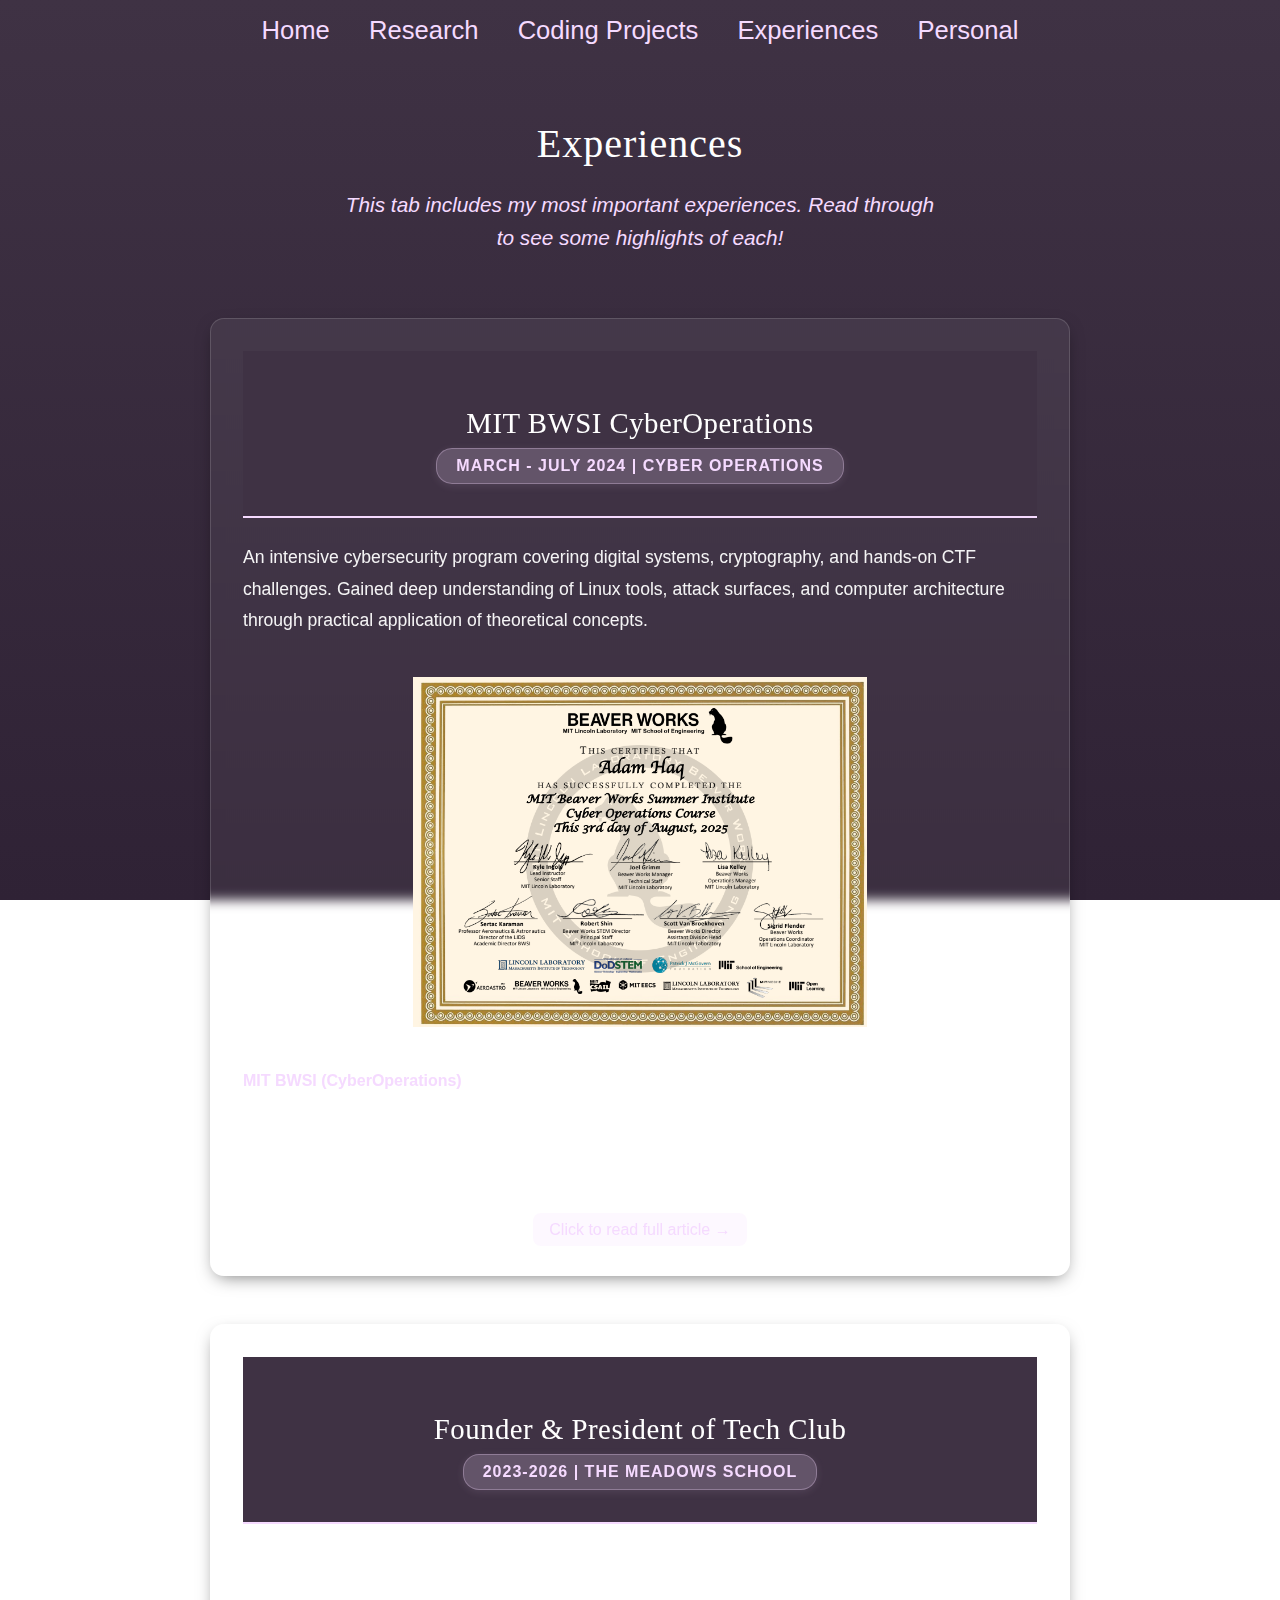
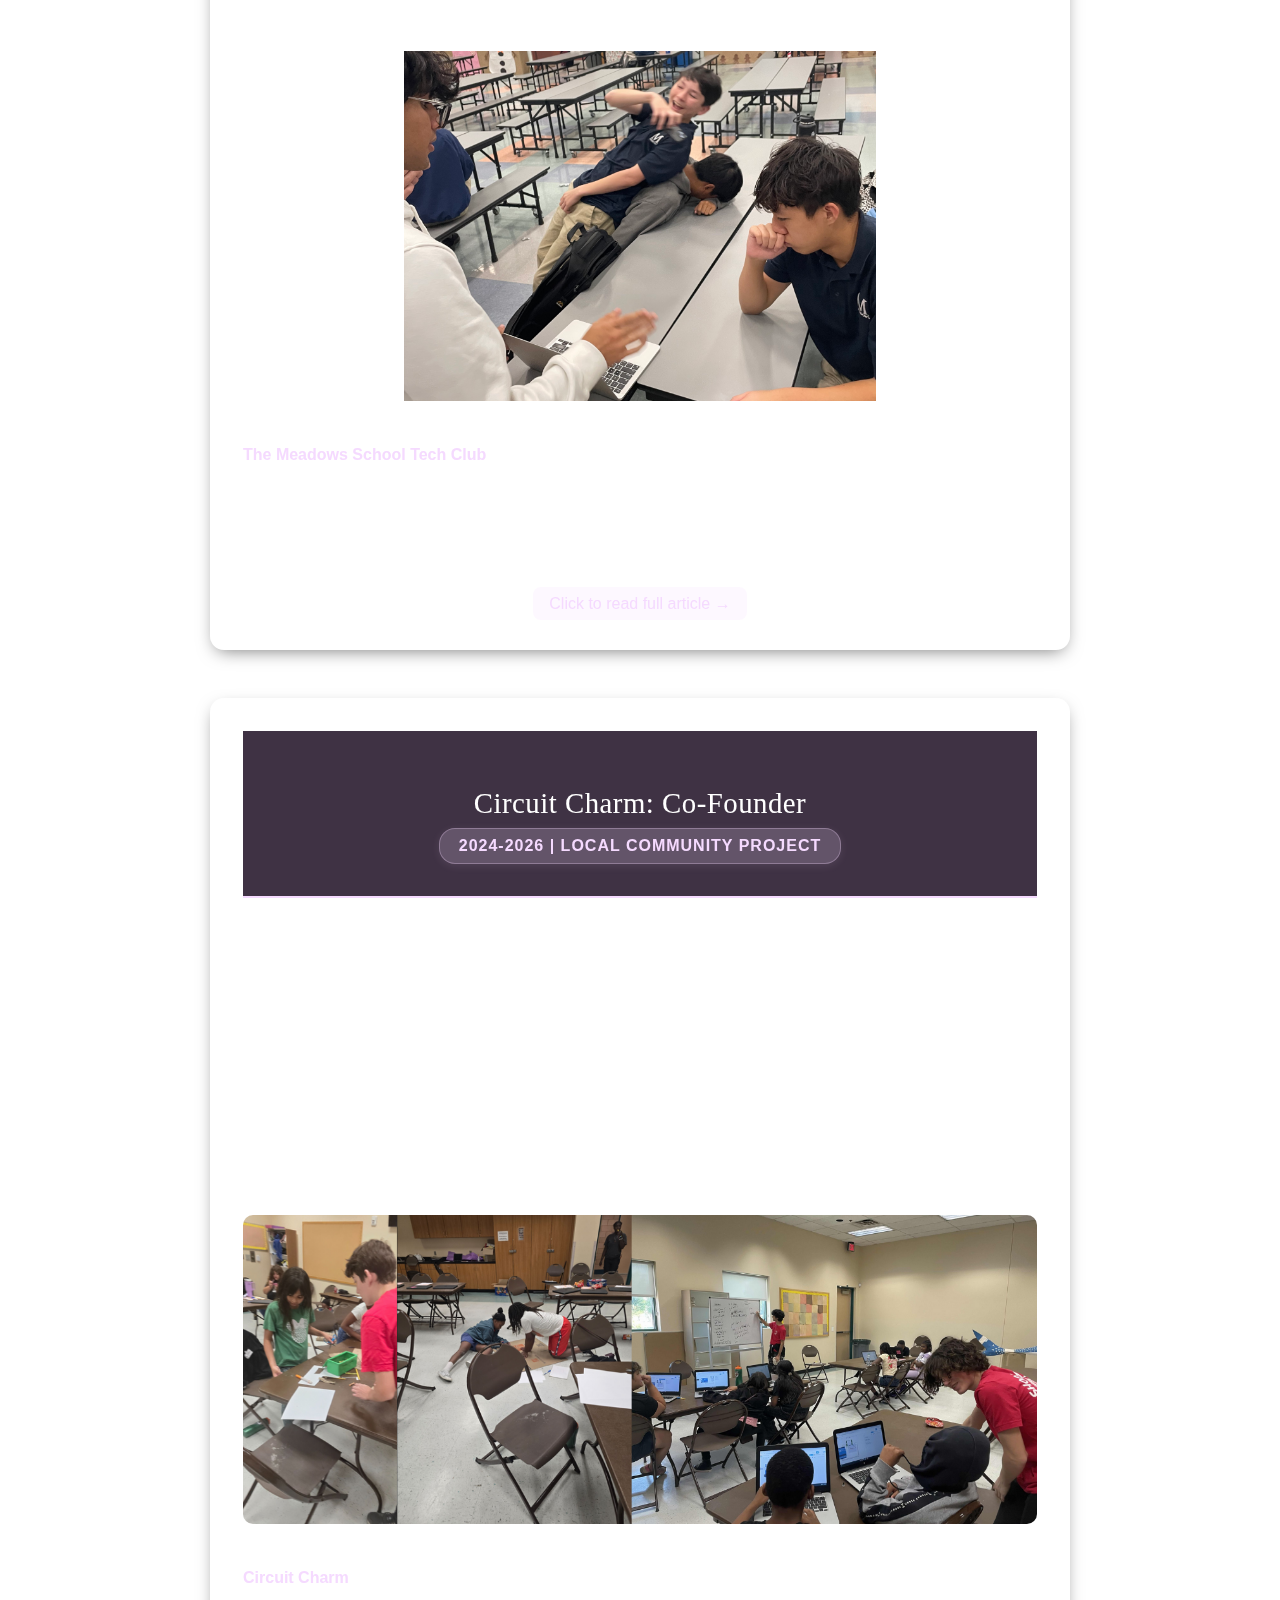
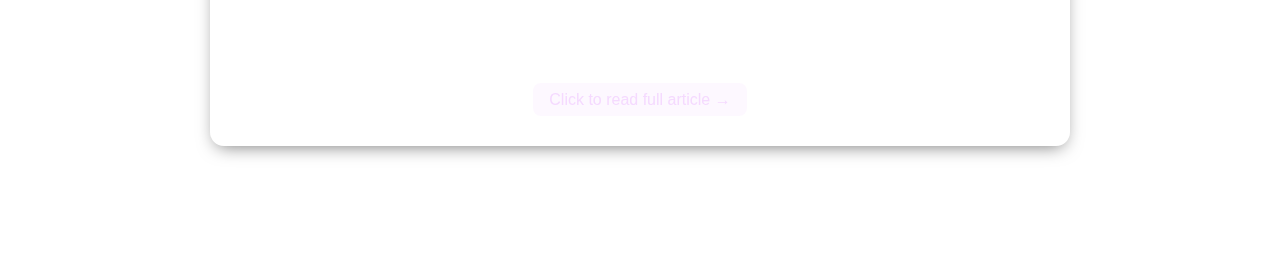
<file: programs.html>
<!DOCTYPE html>
<html lang="en">
<head>
    <meta charset="UTF-8">
    <meta name="viewport" content="width=device-width, initial-scale=1.0">
    <title>Experiences</title>
    <link href="https://fonts.googleapis.com/css2?family=Jersey+10&display=swap" rel="stylesheet">
    <link rel="stylesheet" href="style2.css">
    <style>
        /* Navigation styling to match other pages */
        nav {
            padding: 1rem;
            font-size: clamp(1.4rem, 2vw, 30px);
            text-align: center;
        }
        
        nav a {
            color: #F5DAFF;
            text-decoration: none;
            margin: 0 1rem;
            transition: color 0.3s ease;
            cursor: pointer;
        }
        
        nav a:hover {
            color: #fff;
        }

        /* Container styling to match other pages */
        .container {
            max-width: 900px;
            margin: 0 auto;
            padding: 2rem 1rem 4rem;
            color: white;
        }
        
        .container h1 {
            font-size: 2.5rem;
            margin-bottom: 1rem;
            text-align: center;
            color: white;
            font-family: 'Georgia', 'Times New Roman', serif;
            font-weight: 300;
            letter-spacing: 1px;
        }
        
        .subtitle {
            font-size: 1.3rem;
            color: #F5DAFF;
            font-style: italic;
            text-align: center;
            margin-bottom: 4rem;
            max-width: 600px;
            margin-left: auto;
            margin-right: auto;
            margin-bottom: 4rem;
            line-height: 1.6;
        }

        /* Article styling with dark theme */
        .article {
            margin-bottom: 4rem;
            padding: 2rem;
            background: rgba(255,255,255,0.06);
            backdrop-filter: blur(6px);
            border: 1px solid rgba(255,255,255,0.15);
            border-radius: 14px;
            box-shadow: 0 6px 18px -6px rgba(0,0,0,0.55);
            transition: transform 0.3s ease, border-color 0.3s ease;
        }
        
        .article:hover {
            transform: translateY(-2px);
            border-color: rgba(245, 218, 255, 0.3);
        }
        
        .article-header {
            border-bottom: 2px solid #F5DAFF;
            margin-bottom: 1.5rem;
            padding-bottom: 1rem;
        }
        
        .article-title {
            font-size: 1.8rem;
            font-weight: bold;
            margin-bottom: 0.5rem;
            color: white;
            font-family: 'Georgia', 'Times New Roman', serif;
            font-weight: 400;
            letter-spacing: 0.5px;
        }
        
        .article-meta {
            display: flex;
            flex-direction: column;
            align-items: center;
            gap: 0.8rem;
            font-size: 0.9rem;
            color: rgba(245, 218, 255, 0.8);
            margin-bottom: 1rem;
            text-align: center;
        }
        
        .article-category {
            background: rgba(245, 218, 255, 0.2);
            color: #F5DAFF;
            padding: 0.5rem 1.2rem;
            border-radius: 16px;
            font-size: 1rem;
            font-weight: 600;
            border: 1px solid rgba(245, 218, 255, 0.3);
            text-transform: uppercase;
            letter-spacing: 1px;
            box-shadow: 0 2px 8px rgba(245, 218, 255, 0.1);
        }
        
        .article-lead {
            font-size: 1.1rem;
            font-weight: 400;
            line-height: 1.8;
            color: rgba(255, 255, 255, 0.95);
            margin-bottom: 1.5rem;
            font-style: normal;
        }
        
        .article-content {
            line-height: 1.7;
            color: white;
        }
        
        .article-content p {
            margin-bottom: 1rem;
        }
        
        .article-content strong {
            color: #F5DAFF;
        }
        
        .highlight {
            background: rgba(245, 218, 255, 0.2);
            color: #F5DAFF;
            padding: 2px 6px;
            border-radius: 4px;
            font-weight: 500;
        }
        
        .quote {
            background: rgba(245, 218, 255, 0.05);
            border-left: 4px solid #F5DAFF;
            padding: 1rem 1.2rem;
            margin: 1.5rem 0;
            font-style: italic;
            border-radius: 0 8px 8px 0;
            color: rgba(255, 255, 255, 0.95);
            line-height: 1.6;
        }
        
        /* Image styling */
        .article-images {
            display: grid;
            grid-template-columns: repeat(auto-fit, minmax(280px, 1fr));
            gap: 1rem;
            margin: 1.5rem 0;
        }
        
        .article-images img {
            width: 100%;
            height: auto; /* natural height based on aspect ratio */
            max-height: 300px; /* limit maximum height for very tall images */
            object-fit: contain; /* show the whole image */
            border-radius: 10px;
            cursor: pointer;
            transition: transform 0.3s ease, box-shadow 0.3s ease;
            box-shadow: 0 4px 14px -4px rgba(0,0,0,0.6);
        }
        
        .article-images img:hover {
            transform: scale(1.03);
            box-shadow: 0 8px 25px -8px rgba(0,0,0,0.7);
        }
        
        /* Bottom Image Gallery */
        .image-gallery {
            margin-top: 4rem;
            padding: 2rem;
            background: rgba(255,255,255,0.04);
            border-radius: 14px;
            border: 1px solid rgba(255,255,255,0.1);
        }
        
        .gallery-title {
            text-align: center;
            font-size: 2rem;
            margin-bottom: 2rem;
            color: white;
            font-family: 'Georgia', 'Times New Roman', serif;
            font-weight: 300;
            letter-spacing: 1px;
        }
        
        .gallery-grid {
            display: grid;
            grid-template-columns: repeat(auto-fit, minmax(250px, 1fr));
            gap: 1.5rem;
        }
        
        .gallery-grid img {
            width: 100%;
            height: auto; /* natural height based on aspect ratio */
            max-height: 300px; /* limit maximum height for very tall images */
            object-fit: contain; /* show the whole image */
            border-radius: 10px;
            cursor: pointer;
            transition: transform 0.3s ease, box-shadow 0.3s ease;
            box-shadow: 0 4px 14px -4px rgba(0,0,0,0.6);
        }
        
        .gallery-grid img:hover {
            transform: scale(1.05);
            box-shadow: 0 8px 25px -8px rgba(0,0,0,0.7);
        }
        
        /* Modal styles */
        .modal {
            display: none;
            position: fixed;
            z-index: 1000;
            left: 0;
            top: 0;
            width: 100%;
            height: 100%;
            background-color: rgba(0,0,0,0.9);
            backdrop-filter: blur(4px);
        }
        
        .modal-content {
            margin: auto;
            display: block;
            max-width: 90%;
            max-height: 90%;
            margin-top: 5%;
            border-radius: 8px;
            box-shadow: 0 8px 32px rgba(0,0,0,0.8);
        }
        
        .close {
            position: absolute;
            top: 15px;
            right: 35px;
            color: #f1f1f1;
            font-size: 40px;
            font-weight: bold;
            cursor: pointer;
            transition: color 0.3s ease;
        }
        
        .close:hover {
            color: #F5DAFF;
        }

        /* Custom styling for article-like appearance with collapsible functionality */
        .article-lead {
            font-size: 1.1rem;
            font-weight: 400;
            line-height: 1.8;
            color: rgba(255, 255, 255, 0.95);
            margin-bottom: 2rem;
            font-style: normal;
            background: rgba(245, 218, 255, 0.03);
            padding: 1.5rem;
            border-radius: 8px;
            border-left: 4px solid rgba(245, 218, 255, 0.3);
        }
        
        .article-lead p {
            margin-bottom: 1rem;
        }
        
        .article-lead p:last-child {
            margin-bottom: 0;
        }
        
        /* Article Card Styling */
        .article-card {
            margin-bottom: 3rem;
            padding: 2rem;
            background: rgba(255,255,255,0.06);
            backdrop-filter: blur(6px);
            border: 1px solid rgba(255,255,255,0.15);
            border-radius: 14px;
            box-shadow: 0 6px 18px -6px rgba(0,0,0,0.55);
            transition: transform 0.3s ease, border-color 0.3s ease, box-shadow 0.3s ease;
            cursor: pointer;
            text-decoration: none;
            color: inherit;
            display: block;
        }
        
        .article-card:hover {
            transform: translateY(-4px);
            border-color: rgba(245, 218, 255, 0.4);
            box-shadow: 0 12px 35px -10px rgba(0,0,0,0.7);
            text-decoration: none;
        }
        
        .article-card:visited {
            color: inherit;
        }
        
        .article-card.non-clickable {
            cursor: default;
            opacity: 0.8;
        }
        
        .article-card.non-clickable:hover {
            transform: none;
            border-color: rgba(255,255,255,0.15);
            box-shadow: 0 6px 18px -6px rgba(0,0,0,0.55);
        }
        
        .article-preview {
            font-size: 1.1rem;
            font-weight: 400;
            line-height: 1.8;
            color: rgba(255, 255, 255, 0.95);
            margin-bottom: 1.5rem;
            font-style: normal;
        }
        
        .article-preview-image {
            display: flex;
            justify-content: center;
            margin: 1.5rem 0;
        }
        
        .article-preview-image img {
            max-width: 600px;
            height: auto;
            max-height: 350px;
            object-fit: contain;
            border-radius: 10px;
            box-shadow: none !important; /* Override any other box-shadow styles */
            cursor: default; /* Remove pointer cursor for preview images */
        }
        
        /* Specific styling for Circuit Charm image to make it larger */
        .circuit-charm-preview img {
            max-width: 800px !important;
            max-height: 500px !important;
        }
        
        .article-summary {
            line-height: 1.7;
            color: white;
        }
        
        .article-summary p {
            margin-bottom: 1rem;
        }
        
        .article-summary strong {
            color: #F5DAFF;
        }
        
        .read-more {
            text-align: center;
            margin-top: 1.5rem;
            font-style: italic;
        }
        
        .read-more .highlight {
            padding: 0.5rem 1rem;
            border-radius: 8px;
            font-style: normal;
            transition: all 0.3s ease;
        }
        
        .highlight {
            background: rgba(245, 218, 255, 0.2);
            color: #F5DAFF;
            padding: 2px 6px;
            border-radius: 4px;
            font-weight: 500;
        }

        /* Mobile responsiveness */
        @media (max-width: 768px) {
            .nav-container {
                flex-direction: column;
                gap: 1rem;
            }
            
            .nav-links {
                gap: 1rem;
            }
            
            .article {
                padding: 1.5rem;
                margin-bottom: 2rem;
            }
            
            .article-title {
                font-size: 1.5rem;
            }
            
            .article-meta {
                flex-direction: column;
                gap: 0.5rem;
            }
            
            .article-images {
                grid-template-columns: 1fr;
            }
        }
    </style>
</head>
<body>
    <nav>
        <a href="index.html">Home</a>
        <a href="Thermoelectric Cooler.html">Research</a>
        <a href="HSProjects.html">Coding Projects</a>
        <a href="programs.html">Experiences</a>
        <a href="personal.html">Personal</a>
    </nav>

    <div class="container">
        <h1>Experiences</h1>
        <p class="subtitle">This tab includes my most important experiences. Read through to see some highlights of each!</p>

        <div class="projects-wrapper">
            <!-- Program 1 - MIT BWSI -->
            <a href="articles/bwsi-cyberoperations.html" class="article-card">
                <header class="article-header">
                    <h2 class="article-title">MIT BWSI CyberOperations</h2>
                    <div class="article-meta">
                        <span class="article-category">March - July 2024 | Cyber Operations</span>
                    </div>
                </header>
                
                <p class="article-preview">
                    An intensive cybersecurity program covering digital systems, cryptography, and hands-on CTF challenges. Gained deep understanding of Linux tools, attack surfaces, and computer architecture through practical application of theoretical concepts.
                </p>
                
                <!-- Preview Image -->
                <div class="article-preview-image">
                    <img src="images/articleImages/BWSI/BWSICert.png" alt="BWSI Certificate Preview">
                </div>
                
                <div class="article-summary">
                    <p><strong>MIT BWSI (CyberOperations)</strong> - Online Program featuring both self-paced prerequisites and intensive live sessions</p>
                    
                    <p>Completed comprehensive training in digital systems, networking, assembly programming, and cryptography. Applied theoretical knowledge through practical CTF challenges and attack simulations.</p>
                    
                    <div class="read-more">
                        <span class="highlight">Click to read full article →</span>
                    </div>
                </div>
            </a>

            <!-- Program 2 - Tech Club -->
            <a href="articles/tech-club.html" class="article-card">
                <header class="article-header">
                    <h2 class="article-title">Founder & President of Tech Club</h2>
                    <div class="article-meta">
                        <span class="article-category">2023-2026 | The Meadows School</span>
                    </div>
                </header>
                
                <p class="article-preview">
                    Founded and led Tech Club at The Meadows School as a collaborative space for engineering, coding, and tech-interested students to share project work and learn together.
                </p>

                <!-- Preview Image -->
                <div class="article-preview-image"> 
                    <img src="images/articleImages/TechClub/clubmeet2.JPG" alt="BWSI Certificate Preview">
                </div>
                
                <div class="article-summary">
                    <p><strong>The Meadows School Tech Club</strong> - Student-founded organization promoting technical collaboration and learning</p>
                    
                    <p>Successfully established club structure, organized weekly workshops, coordinated collaborative project sessions, and hosted showcases.</p>
                    
                    <div class="read-more">
                        <span class="highlight">Click to read full article →</span>
                    </div>
                </div>
            </a>

            <!-- Program 3 - Circuit Charm -->
            <a href="articles/circuit-charm.html" class="article-card">
                <header class="article-header">
                    <h2 class="article-title">Circuit Charm: Co-Founder</h2>
                    <div class="article-meta">
                        <span class="article-category">2024-2026 | Local Community Project</span>
                    </div>
                </header>
                
                <p class="article-preview">
                    Circuit Charm was funded through the Dragon Kim Foundation, a program that supports community initiatives. Through the competitive selection process, Dylan (a friend of mine) and I were selected to receive up to $5000 in funding to launch including leadership
                    training (marketing, financing, and leadership skills). 
                    <br><br>
                    Circuit Charm provides workshops to local community centers over the summer to teach kids "life skills through circuits". We reached 100+ kids in our first summer alone and were able to change their minds
                    about STEM and learning!
                </p>
                
                <!-- Preview Image -->
                <div class="article-preview-image circuit-charm-preview">
                    <img src="images/articleImages/CircuitCharm/collage.png" alt="Circuit Charm Preview">
                </div>
                
                <div class="article-summary">
                    <p><strong>Circuit Charm</strong> - Community initiative focused on teaching life skills through electronics.</p>
                    
                    <p>Through hands-on workshops, we empower youth to explore technology, fostering creativity and problem-solving skills.</p>
                    
                    <div class="read-more">
                        <span class="highlight">Click to read full article →</span>
                    </div>
                </div>
            </a>
        </div>
    </div>

    <!-- Image Modal -->
    <div id="imageModal" class="modal">
        <span class="close" onclick="closeModal()">&times;</span>
        <img class="modal-content" id="modalImage">
    </div>

    <script>
        function openModal(img) {
            const modal = document.getElementById('imageModal');
            const modalImg = document.getElementById('modalImage');
            modal.style.display = 'block';
            modalImg.src = img.src;
        }

        function closeModal() {
            document.getElementById('imageModal').style.display = 'none';
        }

        window.onclick = function(event) {
            const modal = document.getElementById('imageModal');
            if (event.target == modal) {
                modal.style.display = 'none';
            }
        }
    </script>
</body>
</html>
</file>
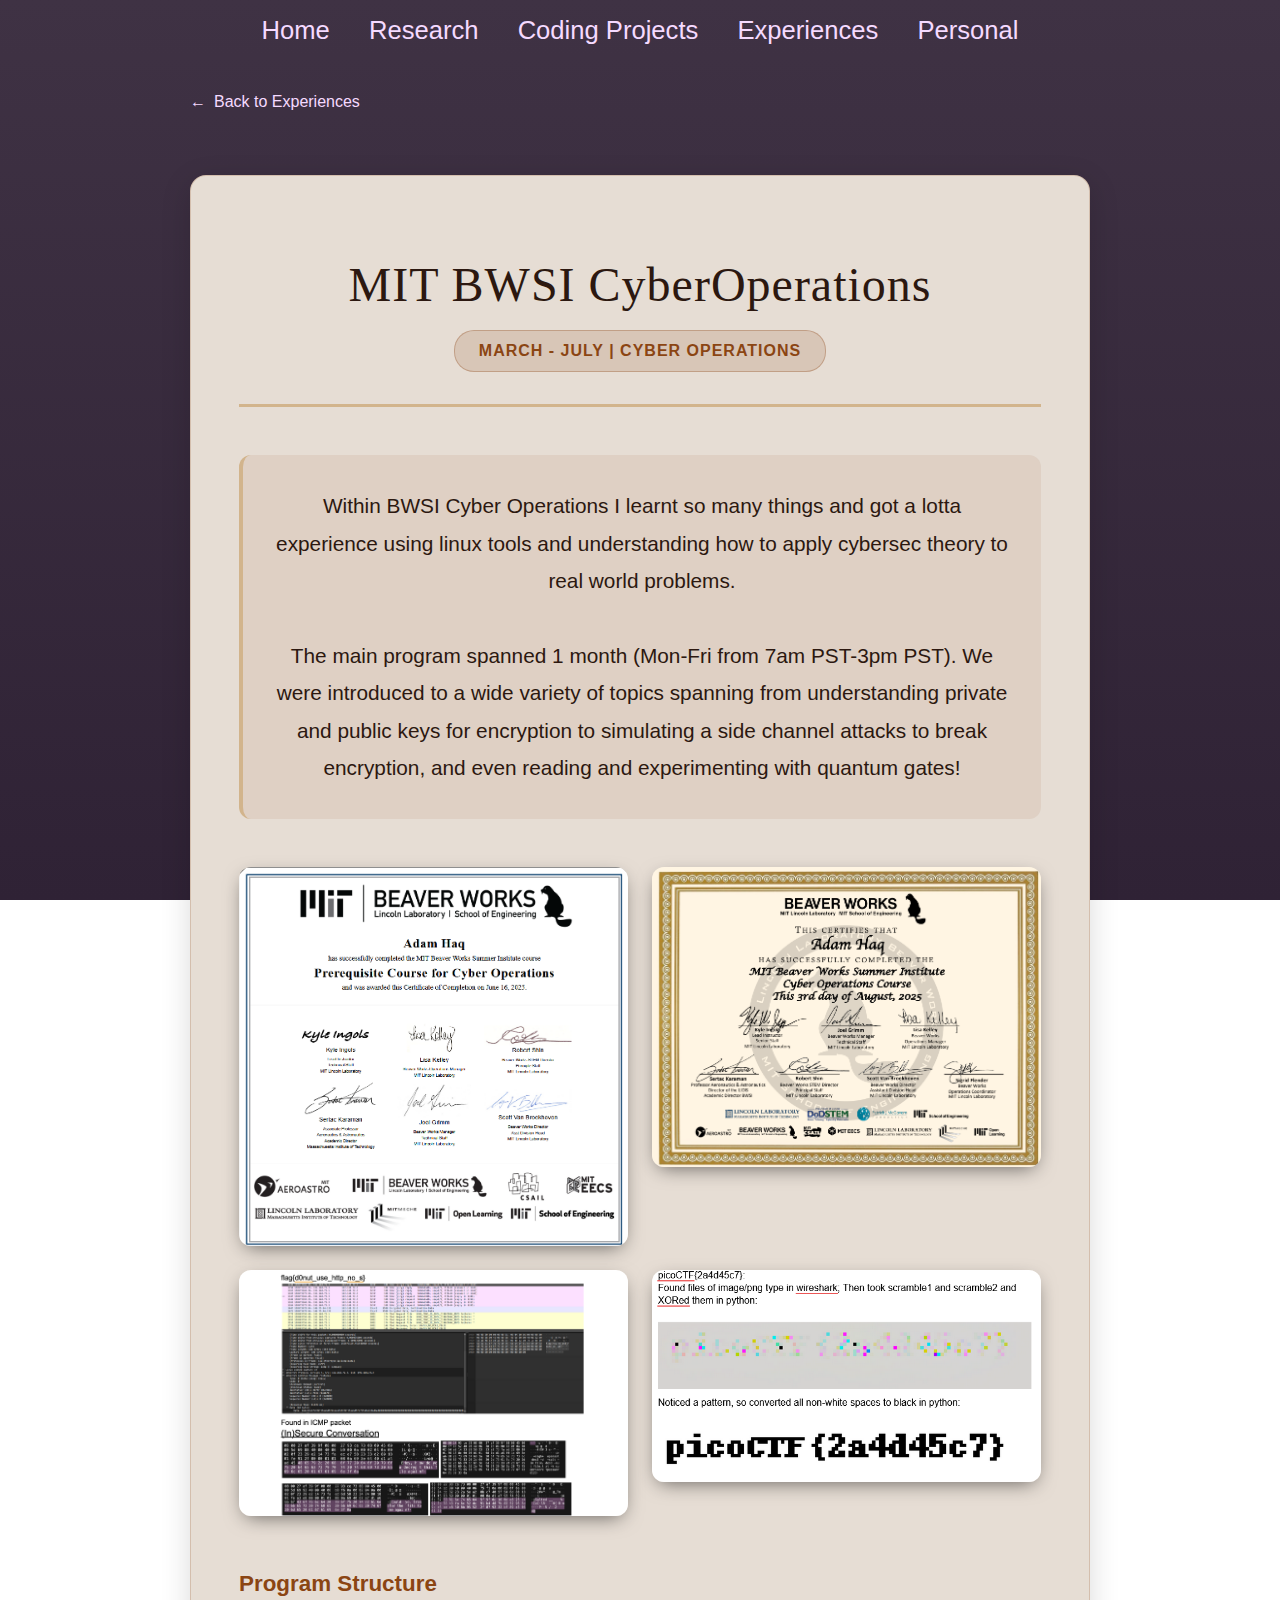
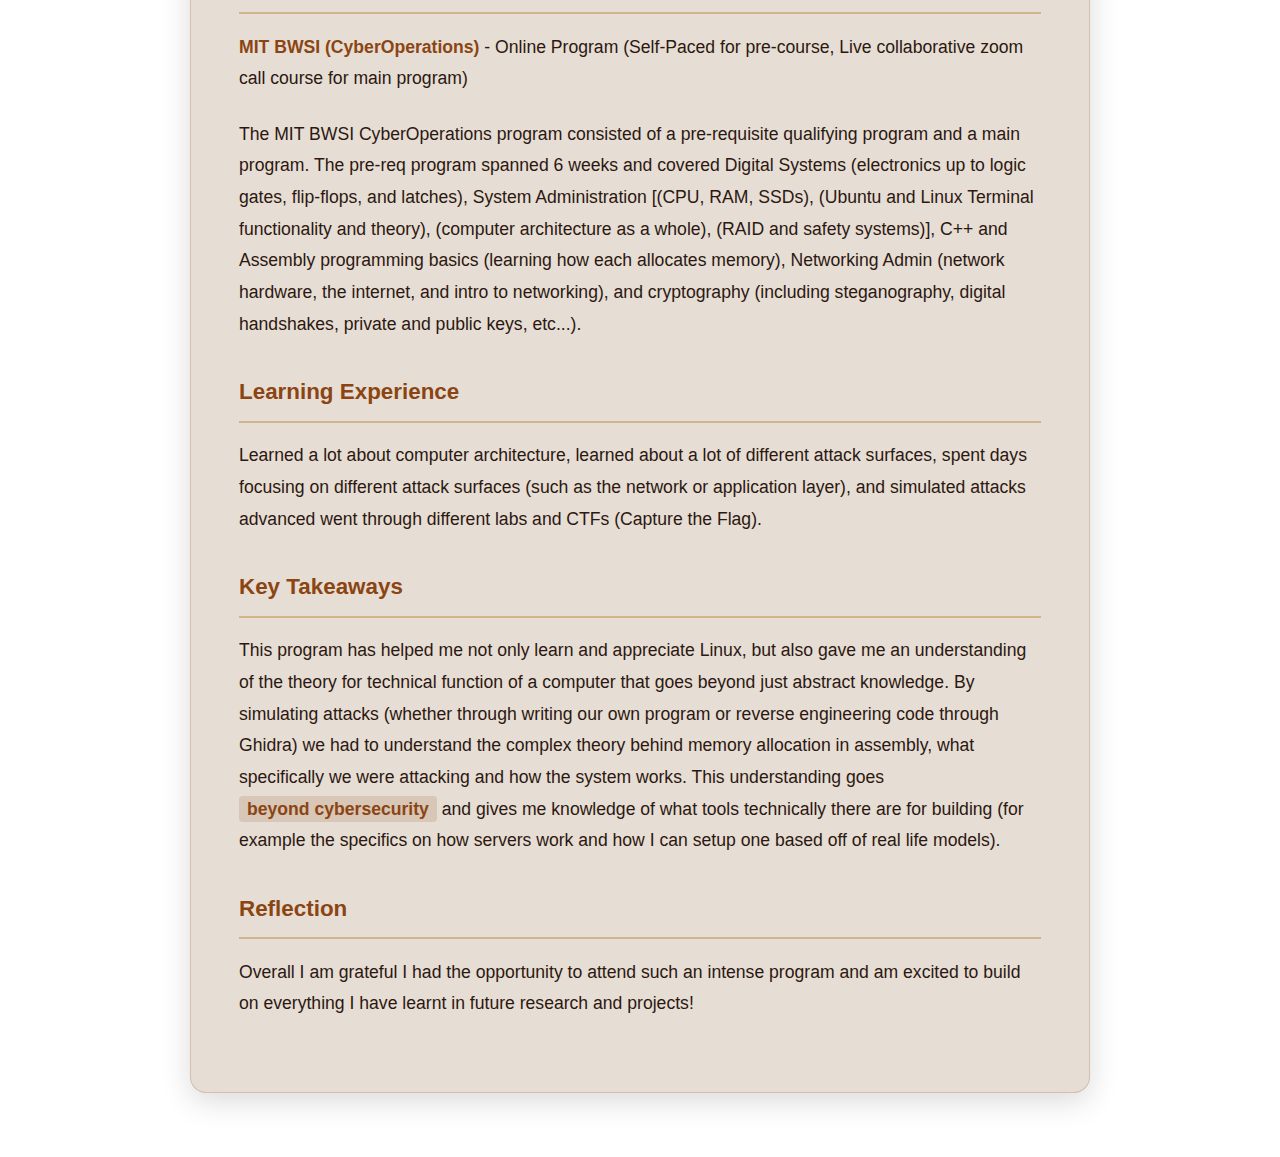
<file: articles/bwsi-cyberoperations.html>
<!DOCTYPE html>
<html lang="en">
<head>
    <meta charset="UTF-8">
    <meta name="viewport" content="width=device-width, initial-scale=1.0">
    <title>MIT BWSI CyberOperations - Adam's Portfolio</title>
    <link href="https://fonts.googleapis.com/css2?family=Jersey+10&display=swap" rel="stylesheet">
    <!-- <link rel="stylesheet" href="../style2.css"> -->
    <style>
        /* Base styles for this page */
        html, body {
            margin: 0;
            padding: 0;
            height: 100%;
            background: linear-gradient(to bottom, #3F3244 0%, #2F2235 100%);
            background-attachment: fixed;
            background-size: cover;
            color: white;
            font-family: sans-serif;
        }

        /* Navigation styling to match other pages */
        nav {
            padding: 1rem;
            font-size: clamp(1.4rem, 2vw, 30px);
            text-align: center;
        }
        
        nav a {
            color: #F5DAFF;
            text-decoration: none;
            margin: 0 1rem;
            transition: color 0.3s ease;
            cursor: pointer;
        }
        
        nav a:hover {
            color: #fff;
        }

        /* Back button styling */
        .back-button {
            display: inline-flex;
            align-items: center;
            margin-bottom: 2rem;
            color: #F5DAFF;
            text-decoration: none;
            font-size: 1rem;
            transition: color 0.3s ease;
        }

        .back-button:hover {
            color: #fff;
        }

        .back-button::before {
            content: "← ";
            margin-right: 0.5rem;
        }

        /* Article container */
        .article-container {
            max-width: 900px;
            margin: 0 auto;
            padding: 2rem 1rem 4rem;
            color: white;
        }

        /* Content wrapper with beige background from title down */
        .content-wrapper {
            background: #E6DDD4; /* darker beige */
            padding: 3rem;
            border-radius: 16px;
            box-shadow: 0 8px 30px rgba(0,0,0,0.15);
            margin-top: 2rem;
            border: 1px solid rgba(139, 69, 19, 0.2);
        }

        /* Article header */
        .article-header {
            text-align: center;
            margin-bottom: 3rem;
            padding-bottom: 2rem;
            border-bottom: 3px solid #D2B48C;
        }

        .article-title {
            font-size: 3rem;
            font-weight: 300;
            margin-bottom: 1rem;
            color: #2C1810; /* dark brown for title */
            font-family: 'Georgia', 'Times New Roman', serif;
            letter-spacing: 1px;
            line-height: 1.2;
        }

        .article-meta {
            display: flex;
            justify-content: center;
            gap: 1rem;
            margin-bottom: 0;
        }

        .article-category {
            background: rgba(139, 69, 19, 0.15);
            color: #8B4513;
            padding: 0.7rem 1.5rem;
            border-radius: 20px;
            font-size: 1rem;
            font-weight: 600;
            border: 1px solid rgba(139, 69, 19, 0.3);
            text-transform: uppercase;
            letter-spacing: 1px;
        }

        /* Article content */
        .article-content {
            line-height: 1.8;
            color: #2C1810; /* dark brown text */
            font-size: 1.1rem;
            background: transparent; /* remove redundant background */
            padding: 0; /* remove redundant padding */
            border-radius: 0;
            box-shadow: none;
            margin-top: 2rem;
            border: none;
        }

        .article-content p {
            margin-bottom: 1.5rem;
        }

        .article-content h2 {
            color: #8B4513;
            font-size: 1.4rem;
            margin-top: 2rem;
            margin-bottom: 1rem;
            font-weight: 600;
            border-bottom: 2px solid #D2B48C;
            padding-bottom: 0.5rem;
        }

        .article-content h2:first-child {
            margin-top: 0;
        }

        .article-content strong {
            color: #8B4513;
        }

        .highlight {
            background: rgba(139, 69, 19, 0.15);
            color: #8B4513;
            padding: 3px 8px;
            border-radius: 4px;
            font-weight: 600;
        }

        /* Article lead paragraph */
        .article-lead {
            font-size: 1.3rem;
            font-weight: 400;
            line-height: 1.8;
            color: #2C1810; /* dark brown to match content */
            margin-bottom: 3rem;
            text-align: center;
            max-width: 800px;
            margin-left: auto;
            margin-right: auto;
            margin-bottom: 3rem;
            padding: 2rem;
            background: rgba(139, 69, 19, 0.08);
            border-radius: 12px;
            border-left: 4px solid #D2B48C;
        }

        /* Images */
        .article-images {
            display: grid;
            grid-template-columns: repeat(auto-fit, minmax(280px, 1fr));
            gap: 1.5rem;
            margin: 3rem 0;
        }

        .article-images img {
            width: 100%;
            height: auto;
            max-height: 400px;
            object-fit: contain;
            border-radius: 12px;
            cursor: pointer;
            transition: transform 0.3s ease, box-shadow 0.3s ease;
            box-shadow: 0 6px 20px -6px rgba(0,0,0,0.6);
        }

        .article-images img:hover {
            transform: scale(1.02);
            box-shadow: 0 10px 30px -10px rgba(0,0,0,0.8);
        }

        /* Modal styles */
        .modal {
            display: none;
            position: fixed;
            z-index: 1000;
            left: 0;
            top: 0;
            width: 100%;
            height: 100%;
            background-color: rgba(0,0,0,0.9);
            backdrop-filter: blur(4px);
        }

        .modal-content {
            margin: auto;
            display: block;
            max-width: 90%;
            max-height: 90%;
            margin-top: 5%;
            border-radius: 8px;
            box-shadow: 0 8px 32px rgba(0,0,0,0.8);
        }

        .close {
            position: absolute;
            top: 15px;
            right: 35px;
            color: #f1f1f1;
            font-size: 40px;
            font-weight: bold;
            cursor: pointer;
            transition: color 0.3s ease;
        }

        .close:hover {
            color: #F5DAFF;
        }

        /* Responsive design */
        @media (max-width: 768px) {
            .article-title {
                font-size: 2.2rem;
            }

            .article-lead {
                font-size: 1.1rem;
            }

            .article-meta {
                flex-direction: column;
                align-items: center;
            }

            .article-images {
                grid-template-columns: 1fr;
            }
        }
    </style>
</head>
<body>
    <nav>
        <a href="../index.html">Home</a>
        <a href="../Thermoelectric Cooler.html">Research</a>
        <a href="../HSProjects.html">Coding Projects</a>
        <a href="../programs.html">Experiences</a>
        <a href="../personal.html">Personal</a>
    </nav>

    <div class="article-container">
        <a href="../programs.html" class="back-button">Back to Experiences</a>
        
        <div class="content-wrapper">
            <header class="article-header">
                <h1 class="article-title">MIT BWSI CyberOperations</h1>
                <div class="article-meta">
                    <span class="article-category">March - July | Cyber Operations</span>
                </div>
            </header>

                <p class="article-lead">
                    Within BWSI Cyber Operations I learnt so many things and got a lotta experience using linux tools and understanding how to apply cybersec theory to real world problems. 
                    <br>
                    <br>The main program spanned 1 month (Mon-Fri from 7am PST-3pm PST). We were introduced to a wide variety of topics spanning from understanding private and public keys for encryption to simulating a side channel attacks to break encryption, and even reading and experimenting with quantum gates!
            </p>

            <div class="article-images">
                <img src="../images/articleImages/BWSI/PreReq.png" alt="BWSI Prerequisites Certificate" onclick="openModal(this)">
                <img src="../images/articleImages/BWSI/BWSICert.png" alt="BWSI Main Program Certificate" onclick="openModal(this)">
                <img src="../images/articleImages/BWSI/flagExamples.png" alt="CTF Flag Examples" onclick="openModal(this)">
                <img src="../images/articleImages/BWSI/picoFlag.png" alt="PicoCTF Flag Example" onclick="openModal(this)">
            </div>

        <div class="article-content">
            <h2>Program Structure</h2>
            <p><strong>MIT BWSI (CyberOperations)</strong> - Online Program (Self-Paced for pre-course, Live collaborative zoom call course for main program)</p>
            
            <p>
                The MIT BWSI CyberOperations program consisted of a pre-requisite qualifying program and a main program. The pre-req program spanned 6 weeks and covered Digital Systems (electronics up to logic gates, flip-flops, and latches), System Administration [(CPU, RAM, SSDs), (Ubuntu and Linux Terminal functionality and theory), (computer architecture as a whole), (RAID and safety systems)], C++ and Assembly programming basics (learning how each allocates memory), Networking Admin (network hardware, the internet, and intro to networking), and cryptography (including steganography, digital handshakes, private and public keys, etc...).
            </p>

            <h2>Learning Experience</h2>
            <p>
                Learned a lot about computer architecture, learned about a lot of different attack surfaces, spent days focusing on different attack surfaces (such as the network or application layer), and simulated attacks advanced went through different labs and CTFs (Capture the Flag).
            </p>
            
            <h2>Key Takeaways</h2>
            <p>
                This program has helped me not only learn and appreciate Linux, but also gave me an understanding of the theory for technical function of a computer that goes beyond just abstract knowledge. By simulating attacks (whether through writing our own program or reverse engineering code through Ghidra) we had to understand the complex theory behind memory allocation in assembly, what specifically we were attacking and how the system works. This understanding goes 
                <br><span class="highlight">beyond cybersecurity</span> and gives me knowledge of what tools technically there are for building (for example the specifics on how servers work and how I can setup one based off of real life models).
            </p>
            
            <h2>Reflection</h2>
            <p>
               Overall I am grateful I had the opportunity to attend such an intense program and am excited to build on everything I have learnt in future research and projects!
            </p>
        </div>
        </div> <!-- closing content-wrapper -->
    </div>

    <!-- Image Modal -->
    <div id="imageModal" class="modal">
        <span class="close" onclick="closeModal()">&times;</span>
        <img class="modal-content" id="modalImage">
    </div>

    <script>
        function openModal(img) {
            const modal = document.getElementById('imageModal');
            const modalImg = document.getElementById('modalImage');
            modal.style.display = 'block';
            modalImg.src = img.src;
        }

        function closeModal() {
            document.getElementById('imageModal').style.display = 'none';
        }

        window.onclick = function(event) {
            const modal = document.getElementById('imageModal');
            if (event.target == modal) {
                modal.style.display = 'none';
            }
        }
    </script>
</body>
</html>
</file>
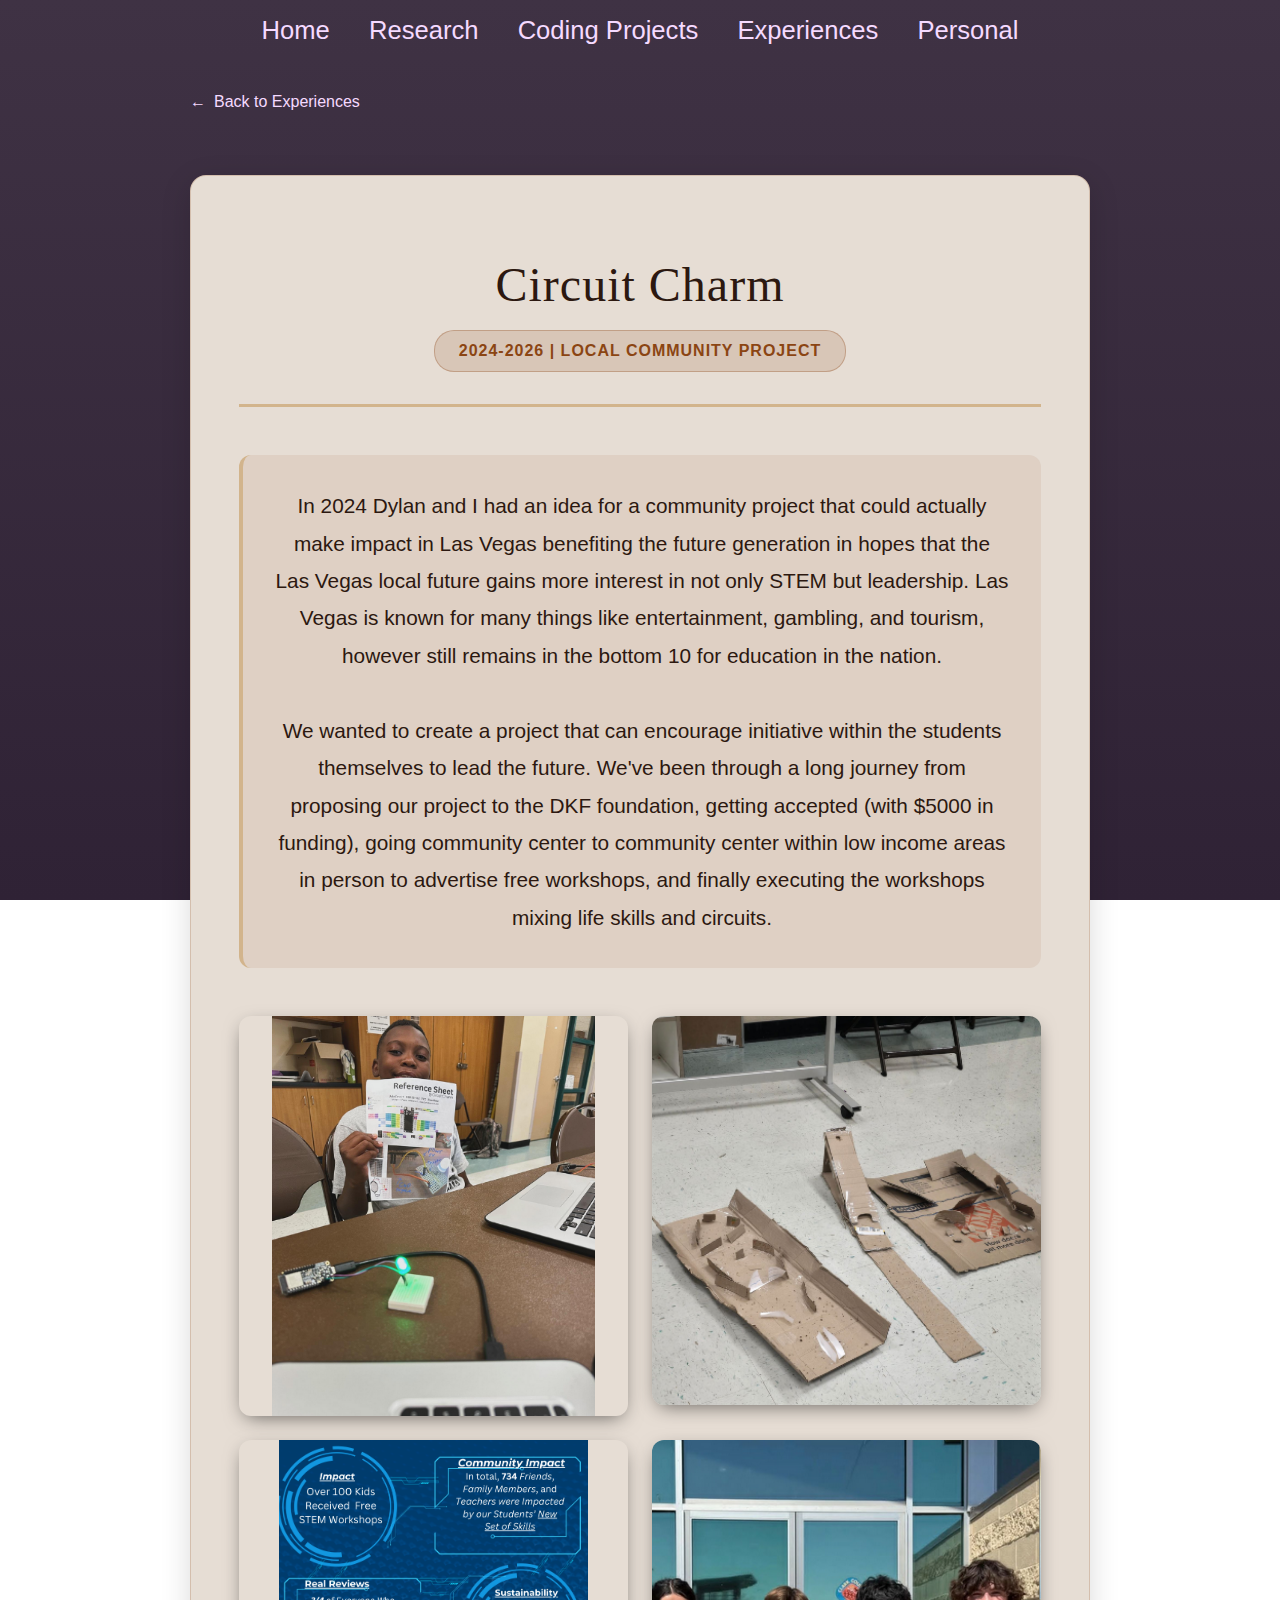
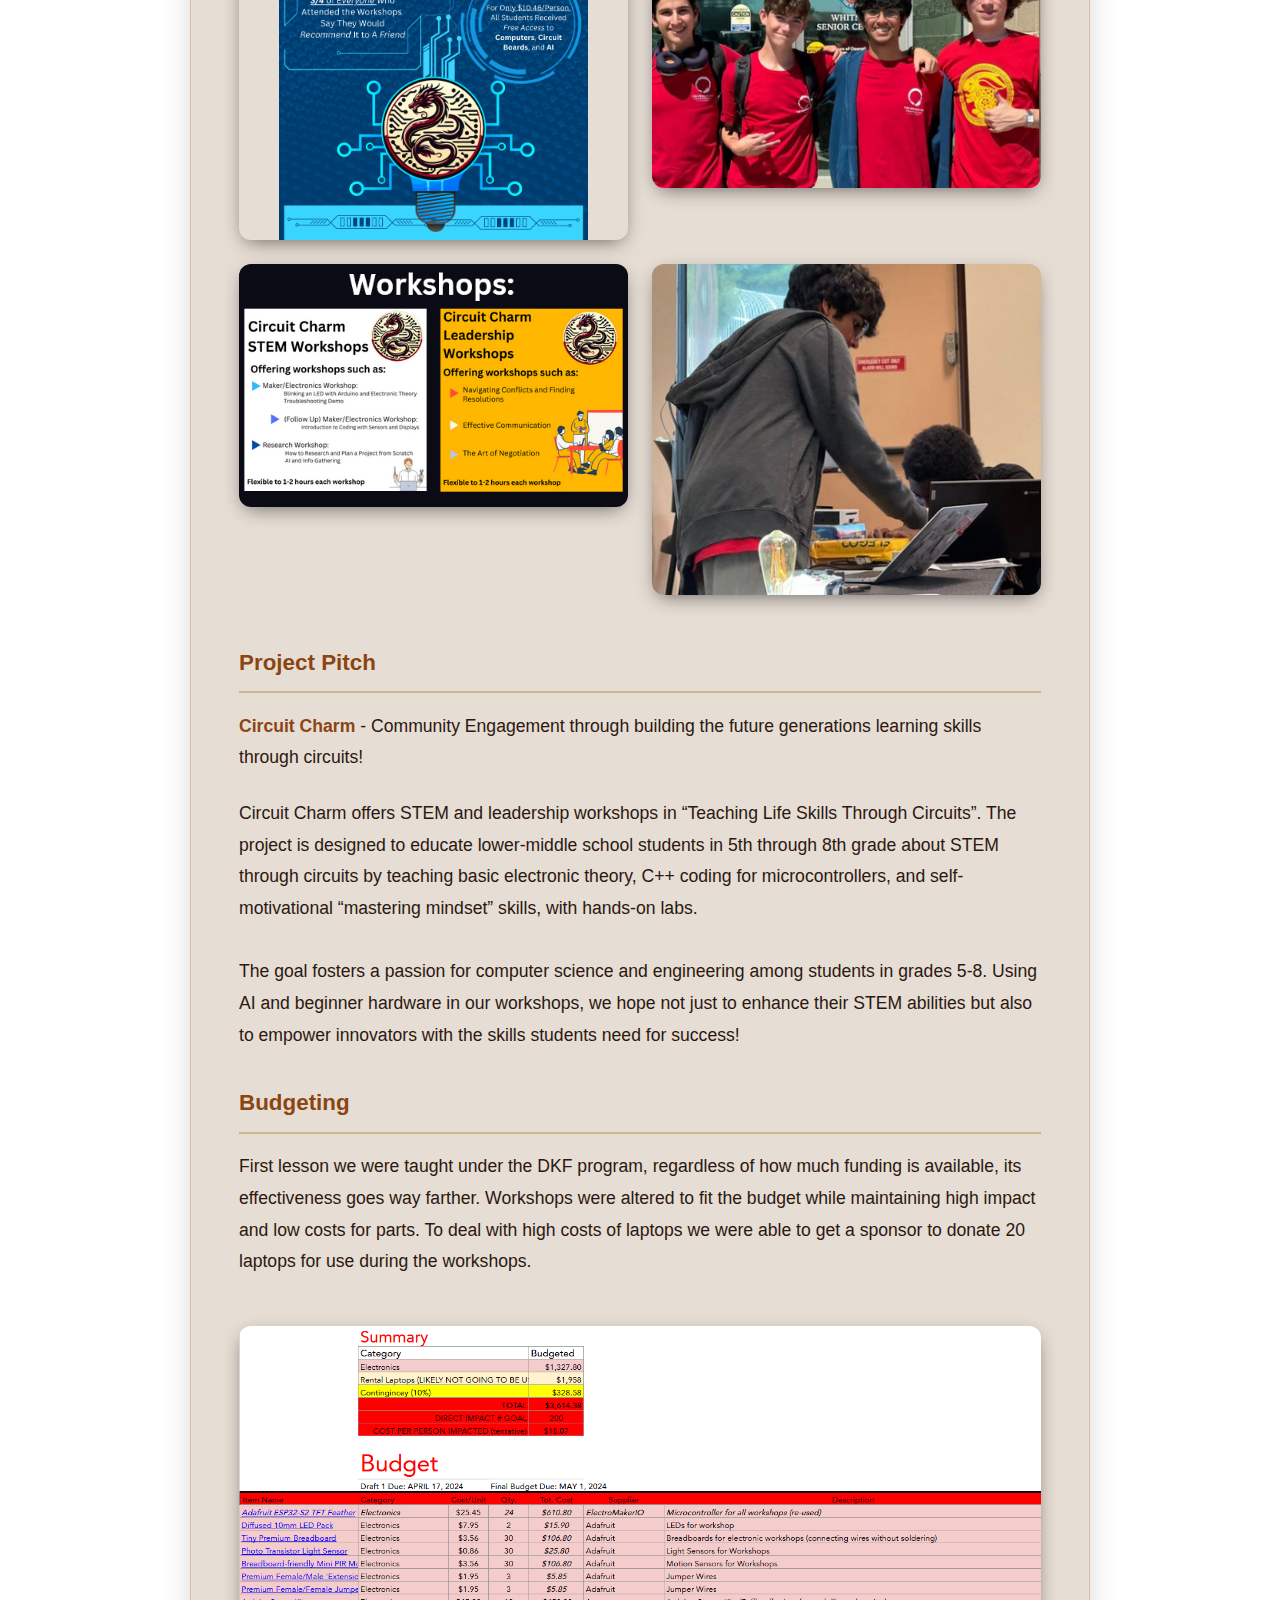
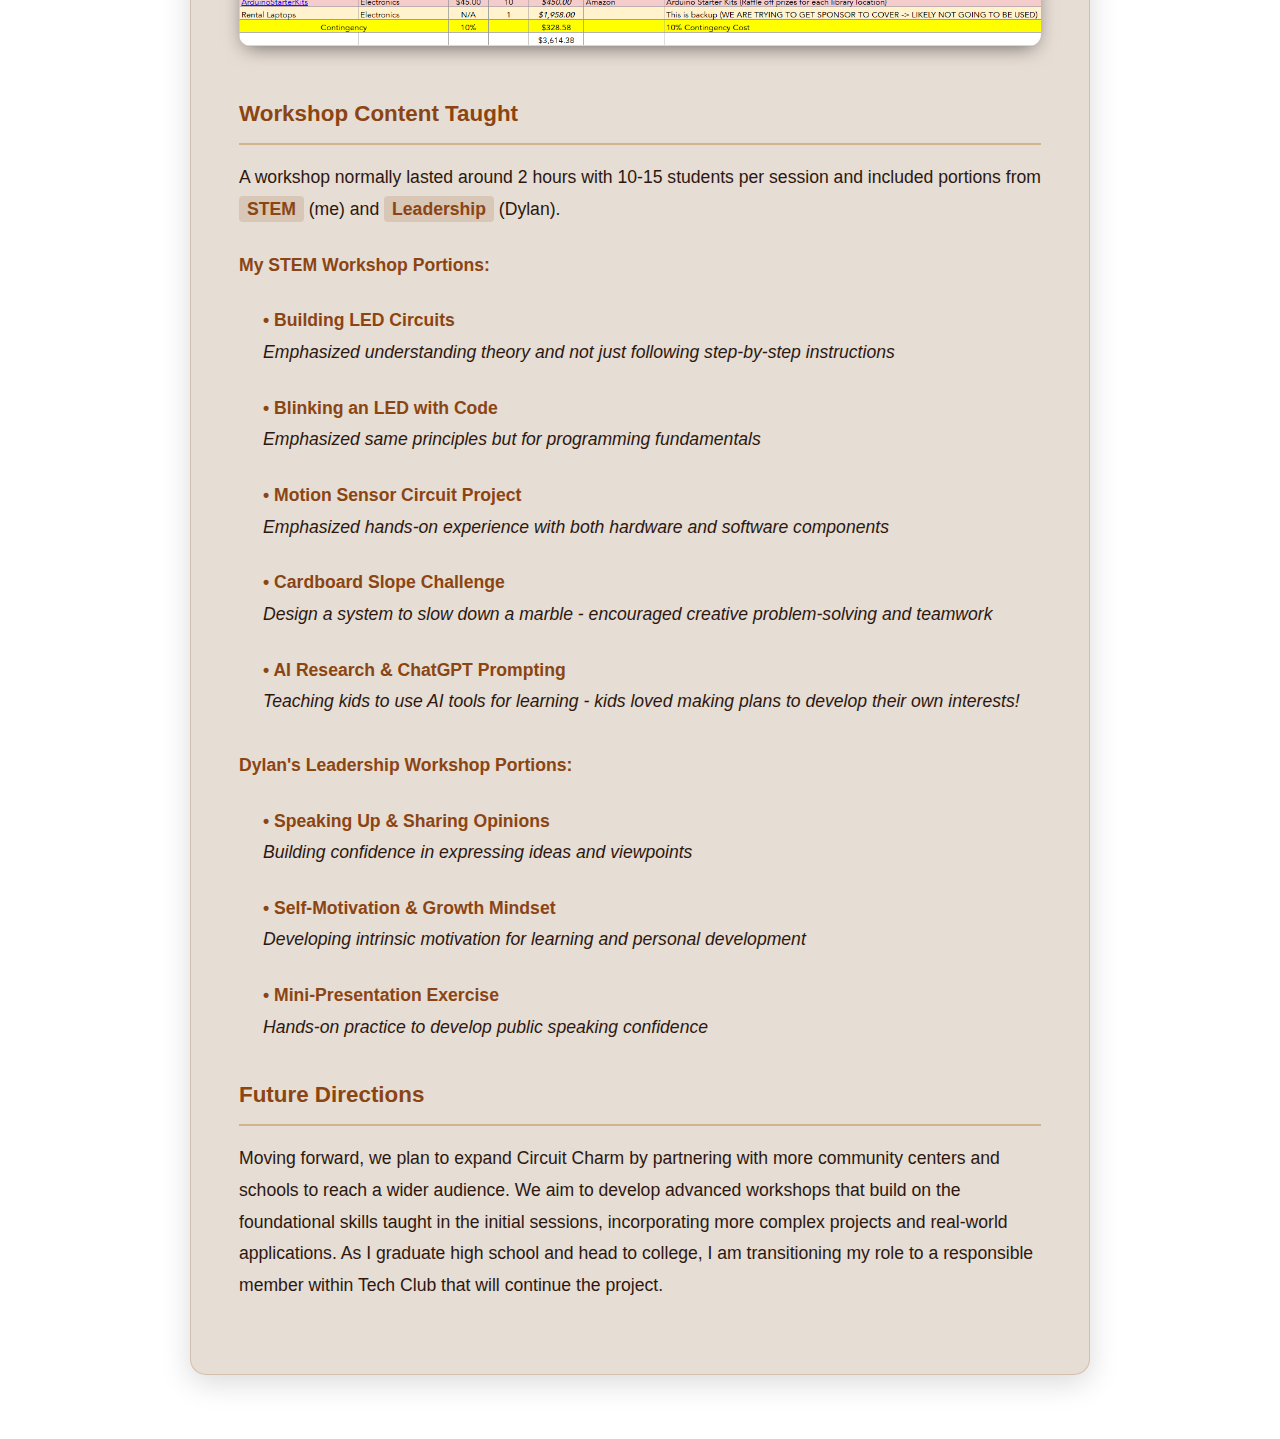
<file: articles/circuit-charm.html>
<!DOCTYPE html>
<html lang="en">
<head>
    <meta charset="UTF-8">
    <meta name="viewport" content="width=device-width, initial-scale=1.0">
    <title>Circuit Charm 2024-2026 - Adam's Portfolio</title>
    <link href="https://fonts.googleapis.com/css2?family=Jersey+10&display=swap" rel="stylesheet">
    <!-- <link rel="stylesheet" href="../style2.css"> -->
    <style>
        /* Base styles for this page */
        html, body {
            margin: 0;
            padding: 0;
            height: 100%;
            background: linear-gradient(to bottom, #3F3244 0%, #2F2235 100%);
            background-attachment: fixed;
            background-size: cover;
            color: white;
            font-family: sans-serif;
        }

        /* Navigation styling to match other pages */
        nav {
            padding: 1rem;
            font-size: clamp(1.4rem, 2vw, 30px);
            text-align: center;
        }
        
        nav a {
            color: #F5DAFF;
            text-decoration: none;
            margin: 0 1rem;
            transition: color 0.3s ease;
            cursor: pointer;
        }
        
        nav a:hover {
            color: #fff;
        }

        /* Back button styling */
        .back-button {
            display: inline-flex;
            align-items: center;
            margin-bottom: 2rem;
            color: #F5DAFF;
            text-decoration: none;
            font-size: 1rem;
            transition: color 0.3s ease;
        }

        .back-button:hover {
            color: #fff;
        }

        .back-button::before {
            content: "← ";
            margin-right: 0.5rem;
        }

        /* Article container */
        .article-container {
            max-width: 900px;
            margin: 0 auto;
            padding: 2rem 1rem 4rem;
            color: white;
        }

        /* Content wrapper with beige background from title down */
        .content-wrapper {
            background: #E6DDD4; /* darker beige */
            padding: 3rem;
            border-radius: 16px;
            box-shadow: 0 8px 30px rgba(0,0,0,0.15);
            margin-top: 2rem;
            border: 1px solid rgba(139, 69, 19, 0.2);
        }

        /* Article header */
        .article-header {
            text-align: center;
            margin-bottom: 3rem;
            padding-bottom: 2rem;
            border-bottom: 3px solid #D2B48C;
        }

        .article-title {
            font-size: 3rem;
            font-weight: 300;
            margin-bottom: 1rem;
            color: #2C1810; /* dark brown for title */
            font-family: 'Georgia', 'Times New Roman', serif;
            letter-spacing: 1px;
            line-height: 1.2;
        }

        .article-meta {
            display: flex;
            justify-content: center;
            gap: 1rem;
            margin-bottom: 0;
        }

        .article-category {
            background: rgba(139, 69, 19, 0.15);
            color: #8B4513;
            padding: 0.7rem 1.5rem;
            border-radius: 20px;
            font-size: 1rem;
            font-weight: 600;
            border: 1px solid rgba(139, 69, 19, 0.3);
            text-transform: uppercase;
            letter-spacing: 1px;
        }

        /* Article content */
        .article-content {
            line-height: 1.8;
            color: #2C1810; /* dark brown text */
            font-size: 1.1rem;
            background: transparent; /* remove redundant background */
            padding: 0; /* remove redundant padding */
            border-radius: 0;
            box-shadow: none;
            margin-top: 2rem;
            border: none;
        }

        .article-content p {
            margin-bottom: 1.5rem;
        }

        .article-content h2 {
            color: #8B4513;
            font-size: 1.4rem;
            margin-top: 2rem;
            margin-bottom: 1rem;
            font-weight: 600;
            border-bottom: 2px solid #D2B48C;
            padding-bottom: 0.5rem;
        }

        .article-content h2:first-child {
            margin-top: 0;
        }

        .article-content strong {
            color: #8B4513;
        }

        .highlight {
            background: rgba(139, 69, 19, 0.15);
            color: #8B4513;
            padding: 3px 8px;
            border-radius: 4px;
            font-weight: 600;
        }

        /* Article lead paragraph */
        .article-lead {
            font-size: 1.3rem;
            font-weight: 400;
            line-height: 1.8;
            color: #2C1810; /* dark brown to match content */
            margin-bottom: 3rem;
            text-align: center;
            max-width: 800px;
            margin-left: auto;
            margin-right: auto;
            margin-bottom: 3rem;
            padding: 2rem;
            background: rgba(139, 69, 19, 0.08);
            border-radius: 12px;
            border-left: 4px solid #D2B48C;
        }

        /* Images */
        .article-images {
            display: grid;
            grid-template-columns: repeat(auto-fit, minmax(280px, 1fr));
            gap: 1.5rem;
            margin: 3rem 0;
        }

        .article-images img {
            width: 100%;
            height: auto;
            max-height: 400px;
            object-fit: contain;
            border-radius: 12px;
            cursor: pointer;
            transition: transform 0.3s ease, box-shadow 0.3s ease;
            box-shadow: 0 6px 20px -6px rgba(0,0,0,0.6);
        }

        .article-images img:hover {
            transform: scale(1.02);
            box-shadow: 0 10px 30px -10px rgba(0,0,0,0.8);
        }

        /* Modal styles */
        .modal {
            display: none;
            position: fixed;
            z-index: 1000;
            left: 0;
            top: 0;
            width: 100%;
            height: 100%;
            background-color: rgba(0,0,0,0.9);
            backdrop-filter: blur(4px);
        }

        .modal-content {
            margin: auto;
            display: block;
            max-width: 90%;
            max-height: 90%;
            margin-top: 5%;
            border-radius: 8px;
            box-shadow: 0 8px 32px rgba(0,0,0,0.8);
        }

        .close {
            position: absolute;
            top: 15px;
            right: 35px;
            color: #f1f1f1;
            font-size: 40px;
            font-weight: bold;
            cursor: pointer;
            transition: color 0.3s ease;
        }

        .close:hover {
            color: #F5DAFF;
        }

        /* Responsive design */
        @media (max-width: 768px) {
            .article-title {
                font-size: 2.2rem;
            }

            .article-lead {
                font-size: 1.1rem;
            }

            .article-meta {
                flex-direction: column;
                align-items: center;
            }

            .article-images {
                grid-template-columns: 1fr;
            }
        }
    </style>
</head>
<body>
    <nav>
        <a href="../index.html">Home</a>
        <a href="../Thermoelectric Cooler.html">Research</a>
        <a href="../HSProjects.html">Coding Projects</a>
        <a href="../programs.html">Experiences</a>
        <a href="../personal.html">Personal</a>
    </nav>

    <div class="article-container">
        <a href="../programs.html" class="back-button">Back to Experiences</a>
        
        <div class="content-wrapper">
            <header class="article-header">
                <h1 class="article-title">Circuit Charm</h1>
                <div class="article-meta">
                    <span class="article-category">2024-2026 | Local Community Project</span>
                </div>
            </header>

                <p class="article-lead">
                    In 2024 Dylan and I had an idea for a community project that could actually make impact in Las Vegas benefiting the future generation
                    in hopes that the Las Vegas local future gains more interest in not only STEM but leadership. Las Vegas is known for many things like entertainment, gambling,
                    and tourism, however still remains in the bottom 10 for education in the nation. 
                    <br><br>
                    We wanted to create a project that can encourage initiative within the students themselves to lead the future. We've been through a long journey from proposing our
                    project to the DKF foundation, getting accepted (with $5000 in funding), going community center to community center within low income areas
                    in person to advertise free workshops, and finally executing the workshops mixing life skills and circuits.
                </p>
                    

            <div class="article-images">
                <img src="../images/articleImages/CircuitCharm/refsheet.png" alt="Circuit Charm Project Photo" onclick="openModal(this)">
                <img src="../images/articleImages/CircuitCharm/cardboard.png" alt="Circuit Charm Project Photo" onclick="openModal(this)">
                <img src="../images/articleImages/CircuitCharm/Progress Poster.png" alt="Circuit Charm Project Photo" onclick="openModal(this)">
                <img src="../images/articleImages/CircuitCharm/volunteer.png" alt="Circuit Charm Project Photo" onclick="openModal(this)">
                <img src="../images/articleImages/CircuitCharm/workshopAd.png" alt="Circuit Charm Project Photo" onclick="openModal(this)">
                <img src="../images/articleImages/CircuitCharm/bulb.png" alt="Circuit Charm Project Photo" onclick="openModal(this)">
                
            </div>

        <div class="article-content">
            <h2>Project Pitch</h2>
            <p><strong>Circuit Charm</strong> - Community Engagement through building the future generations learning skills through circuits!</p>
            
            <p>
                Circuit Charm offers STEM and leadership workshops in “Teaching Life Skills Through Circuits”. The project is designed to educate lower-middle school students in 5th through 8th grade about STEM through circuits by teaching basic electronic theory, C++ coding for microcontrollers, and self-motivational “mastering mindset” skills, with hands-on labs. 
                <br><br>
                The goal fosters a passion for computer science and engineering among students in grades 5-8. Using AI and beginner hardware in our workshops, we hope not just to enhance their STEM abilities but also to empower innovators with the skills students need for success!
            </p>
            </p>

            <h2>Budgeting</h2>
            <p> 
                First lesson we were taught under the DKF program, regardless of how much funding is available, its effectiveness goes way farther. Workshops were altered to fit the budget while maintaining high impact and low costs for parts.
                To deal with high costs of laptops we were able to get a sponsor to donate 20 laptops for use during the workshops.
            </p>
            
            <div class="article-images">
                <img src="../images/articleImages/CircuitCharm/Budget.png" alt="Circuit Charm Budget" onclick="openModal(this)">
            </div>
            
            <h2>Workshop Content Taught</h2>
            <p>
                A workshop normally lasted around 2 hours with 10-15 students per session and included portions from <span class="highlight">STEM</span> (me) and <span class="highlight">Leadership</span> (Dylan).
            </p>
            
            <p><strong>My STEM Workshop Portions:</strong></p>
            <div style="margin-left: 1.5rem; margin-bottom: 2rem;">
                <p><strong>• Building LED Circuits</strong><br>
                <em>Emphasized understanding theory and not just following step-by-step instructions</em></p>
                
                <p><strong>• Blinking an LED with Code</strong><br>
                <em>Emphasized same principles but for programming fundamentals</em></p>
                
                <p><strong>• Motion Sensor Circuit Project</strong><br>
                <em>Emphasized hands-on experience with both hardware and software components</em></p>
                
                <p><strong>• Cardboard Slope Challenge</strong><br>
                <em>Design a system to slow down a marble - encouraged creative problem-solving and teamwork</em></p>
                
                <p><strong>• AI Research & ChatGPT Prompting</strong><br>
                <em>Teaching kids to use AI tools for learning - kids loved making plans to develop their own interests!</em></p>
            </div>
            
            <p><strong>Dylan's Leadership Workshop Portions:</strong></p>
            <div style="margin-left: 1.5rem; margin-bottom: 2rem;">
                <p><strong>• Speaking Up & Sharing Opinions</strong><br>
                <em>Building confidence in expressing ideas and viewpoints</em></p>
                
                <p><strong>• Self-Motivation & Growth Mindset</strong><br>
                <em>Developing intrinsic motivation for learning and personal development</em></p>
                
                <p><strong>• Mini-Presentation Exercise</strong><br>
                <em>Hands-on practice to develop public speaking confidence</em></p>
            </div>
            
            <h2>Future Directions</h2>
            <p>
              Moving forward, we plan to expand Circuit Charm by partnering with more community centers and schools to reach a wider audience. We aim to develop advanced workshops that build on the foundational skills taught in the initial sessions, incorporating more complex projects and real-world applications. As I graduate high school and head to college, I am transitioning my role to a responsible member within Tech Club that will continue the project.
            </p>
        </div>
        </div> <!-- closing content-wrapper -->
    </div>

    <!-- Image Modal -->
    <div id="imageModal" class="modal">
        <span class="close" onclick="closeModal()">&times;</span>
        <img class="modal-content" id="modalImage">
    </div>

    <script>
        function openModal(img) {
            const modal = document.getElementById('imageModal');
            const modalImg = document.getElementById('modalImage');
            modal.style.display = 'block';
            modalImg.src = img.src;
        }

        function closeModal() {
            document.getElementById('imageModal').style.display = 'none';
        }

        window.onclick = function(event) {
            const modal = document.getElementById('imageModal');
            if (event.target == modal) {
                modal.style.display = 'none';
            }
        }
    </script>
</body>
</html>
</file>
<file: style2.css>
/* General resets and layout */
html, body {
    margin: 0;
    padding: 0;
    height: 100%;
    background: linear-gradient(to bottom, #3F3244 0%, #2F2235 100%);
    background-attachment: fixed;
    background-size: cover;
    color: white;
    font-family: sans-serif;
  }
  
  /* Navigation bar */
  nav {
    padding: 1rem;
    font-size: clamp(1.4rem, 2vw, 30px);
    text-align: center;
  }
  
  nav a {
    color: #F5DAFF;
    text-decoration: none;
    margin: 0 1rem;
    transition: color 0.3s ease;
  }
  
  nav a:hover {
    color: #fff;
  }
  
  /* Header */
  header {
    padding: 2rem 1rem;
    background-color: #3F3244;
    text-align: center;
    max-width: 900px;
    margin: auto;
  }
  
  header h1 {
    font-size: 2.5rem;
    margin-bottom: 1rem;
  }
  
  header p {
    font-size: 1.1rem;
    line-height: 1.7;
    margin-bottom: 1.5rem;
    text-align: left;
    max-width: 800px;
    margin: auto;
    padding: 0 1rem;
  }
  
  /* Dropdown select */
  select {
    padding: 0.5rem;
    font-size: 1rem;
    background-color: #F5DAFF;
    color: #2F2235;
    border: none;
    margin-top: 1rem;
  }
  
  /* Section containers */
  .section {
    display: none;
    padding: 2rem 1rem;
    max-width: 900px;
    margin: auto;
  }
  
  .section.active {
    display: block;
  }
  
  /* Headings inside sections */
  .section h2 {
    color: #F5DAFF;
    font-size: 2rem;
    margin-bottom: 1rem;
  }
  
  /* Paragraphs in sections */
  .section p {
    margin-bottom: 1rem;
    line-height: 1.6;
    font-size: 1.05rem;
  }
  
  /* Responsive iframe styling */
  iframe {
    width: 100%;
    height: 800px;
    margin-top: 1rem;
    border: none;
  }
  
  /* Responsive image styling */
  img {
    width: 100%;
    max-width: 800px;
    display: block;
    margin: 1rem auto;
    border-radius: 8px;
    box-shadow: 0 0 10px rgba(0,0,0,0.4);
  }
  
  /* Section spacing */
  label {
    display: block;
    margin-top: 1rem;
    font-weight: bold;
  }
  

  /* Projects accordion wrapper */
.projects-wrapper {
  max-width: 950px;
  margin: 2rem auto 4rem;
  padding: 0 1.25rem;
}

/* Accordion cards */
details.project {
  background: rgba(255,255,255,0.06);
  backdrop-filter: blur(6px);
  border: 1px solid rgba(255,255,255,0.15);
  border-radius: 14px;
  margin: 1.25rem 0;
  overflow: hidden;
  box-shadow: 0 6px 18px -6px rgba(0,0,0,0.55);
  transition: border-color .3s, transform .25s;
}

details.project[open] {
  border-color: #F5DAFF;
}

details.project:hover {
  transform: translateY(-2px);
}

details.project summary {
  list-style: none;
  cursor: pointer;
  padding: 1rem 1.25rem;
  font-size: 1.15rem;
  font-weight: 600;
  display: flex;
  justify-content: space-between;
  align-items: center;
  position: relative;
}

details.project summary::-webkit-details-marker {
  display: none;
}

/* Chevron */
details.project summary .chevron {
  width: 12px;
  height: 12px;
  border-right: 2px solid #F5DAFF;
  border-bottom: 2px solid #F5DAFF;
  transform: rotate(45deg);
  transition: transform .35s;
  margin-left: 1rem;
}

details.project[open] summary .chevron {
  transform: rotate(-135deg);
}

.project-body {
  padding: 0 .5rem 1.5rem 1.25rem;
  animation: fadeIn .35s ease;
  line-height: 1.55;
  font-size: 0.98rem;
}

.project-body h4 {
  margin: 1.1rem 0 .5rem;
  font-size: 1.05rem;
  color: #F5DAFF;
}

.inline-tags {
  list-style: none;
  padding: 0;
  margin: .4rem 0 1rem;
  display: flex;
  flex-wrap: wrap;
  gap: .5rem;
}

.inline-tags li {
  background: rgba(245,218,255,0.12);
  border: 1px solid rgba(245,218,255,0.3);
  padding: .35rem .65rem;
  font-size: .7rem;
  letter-spacing: .5px;
  border-radius: 20px;
  text-transform: uppercase;
}

.grid-2 {
  display: grid;
  gap: 1rem;
  grid-template-columns: repeat(auto-fit, minmax(220px,1fr));
  margin-top: .75rem;
}

.project-body img {
  width: 100%;
  height: auto;
  border-radius: 10px;
  box-shadow: 0 4px 14px -4px rgba(0,0,0,0.6);
  object-fit: cover;
}

@keyframes fadeIn {
  from { opacity: 0; transform: translateY(6px); }
  to { opacity: 1; transform: translateY(0); }
}
</file>
